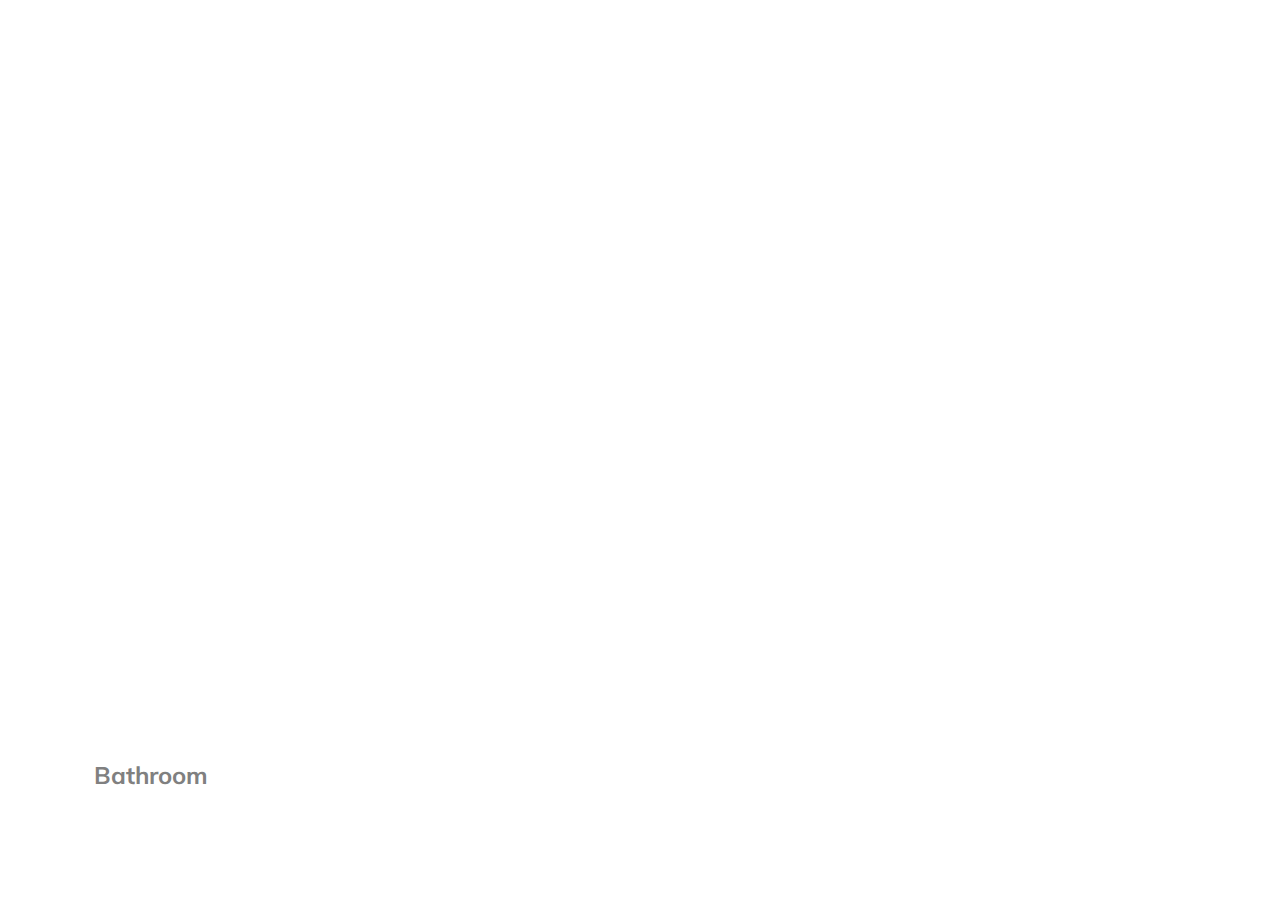
<file: project1/index.html>
<!DOCTYPE html>
<html lang="en">
<head>
    <meta charset="UTF-8">
    <meta http-equiv="X-UA-Compatible" content="IE=edge">
    <meta name="viewport" content="width=device-width, initial-scale=1.0">
    <link rel="stylesheet" href="style.css">
    <title>Interior Decor Mood Board Cards</title>
</head>
<body>
    <div class="container">
        <div class="panel active" style="background-image : url('https://images.unsplash.com/photo-1645394776147-c6f8013814ab?ixlib=rb-1.2.1&ixid=MnwxMjA3fDB8MHxwaG90by1wYWdlfHx8fGVufDB8fHx8&auto=format&fit=crop&w=387&q=80')">
            <h3>Bathroom</h3>
        </div>
        <div class="panel" style="background-image : url('https://images.unsplash.com/photo-1525615301846-b1e8aeafa1ea?ixlib=rb-1.2.1&ixid=MnwxMjA3fDB8MHxwaG90by1wYWdlfHx8fGVufDB8fHx8&auto=format&fit=crop&w=870&q=80')">
            <h3>Mirror</h3>
        </div>
        <div class="panel" style="background-image : url('https://images.unsplash.com/photo-1519710164239-da123dc03ef4?ixlib=rb-1.2.1&ixid=MnwxMjA3fDB8MHxwaG90by1wYWdlfHx8fGVufDB8fHx8&auto=format&fit=crop&w=387&q=80')">
            <h3>Study Corner</h3>
        </div>
        <div class="panel" style="background-image : url('https://images.unsplash.com/photo-1644955052489-10bda5c94b19?ixlib=rb-1.2.1&ixid=MnwxMjA3fDB8MHxwaG90by1wYWdlfHx8fGVufDB8fHx8&auto=format&fit=crop&w=327&q=80')">
            <h3>Bedroom</h3>
        </div>
        <div class="panel" style="background-image : url('https://images.unsplash.com/photo-1644336806256-f62a2f66c58a?ixlib=rb-1.2.1&ixid=MnwxMjA3fDB8MHxwaG90by1wYWdlfHx8fGVufDB8fHx8&auto=format&fit=crop&w=387&q=80')">
            <h3>Table piece</h3>
        </div>
        <div class="panel" style="background-image : url('https://images.unsplash.com/photo-1643034738686-d69e7bc047e1?ixlib=rb-1.2.1&ixid=MnwxMjA3fDB8MHxwaG90by1wYWdlfHx8fGVufDB8fHx8&auto=format&fit=crop&w=870&q=80')">
            <h3>Kitchen</h3>
        </div>
    </div>
    

    <script src="script.js"></script>
</body>
</html>
</file>
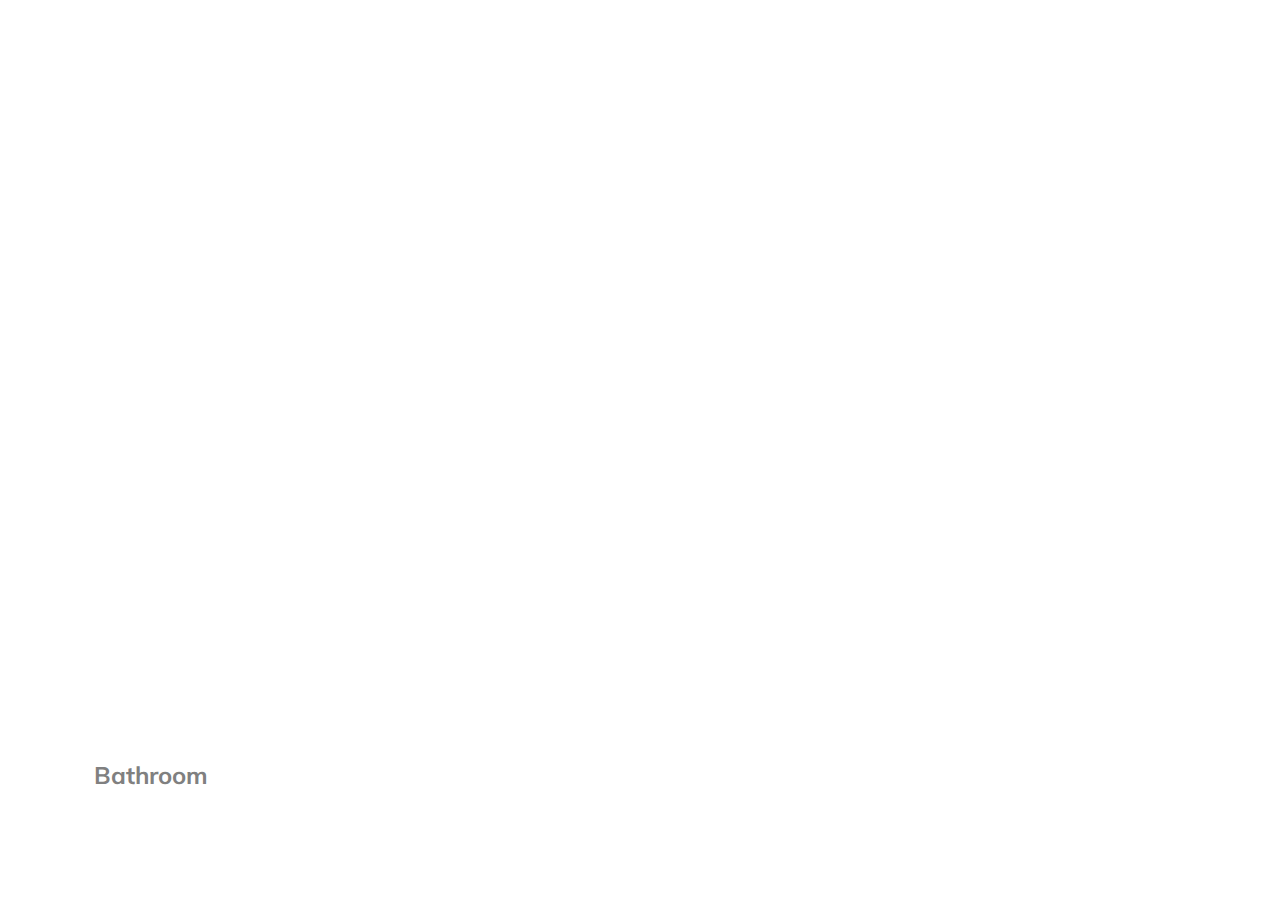
<file: Personalportfolio/project1/index.html>
<!DOCTYPE html>
<html lang="en">
<head>
    <meta charset="UTF-8">
    <meta http-equiv="X-UA-Compatible" content="IE=edge">
    <meta name="viewport" content="width=device-width, initial-scale=1.0">
    <link rel="stylesheet" href="style.css">
    <title>Interior Decor Mood Board Cards</title>
</head>
<body>
    <div class="container">
        <div class="panel active" style="background-image : url('https://images.unsplash.com/photo-1645394776147-c6f8013814ab?ixlib=rb-1.2.1&ixid=MnwxMjA3fDB8MHxwaG90by1wYWdlfHx8fGVufDB8fHx8&auto=format&fit=crop&w=387&q=80')">
            <h3>Bathroom</h3>
        </div>
        <div class="panel" style="background-image : url('https://images.unsplash.com/photo-1525615301846-b1e8aeafa1ea?ixlib=rb-1.2.1&ixid=MnwxMjA3fDB8MHxwaG90by1wYWdlfHx8fGVufDB8fHx8&auto=format&fit=crop&w=870&q=80')">
            <h3>Mirror</h3>
        </div>
        <div class="panel" style="background-image : url('https://images.unsplash.com/photo-1519710164239-da123dc03ef4?ixlib=rb-1.2.1&ixid=MnwxMjA3fDB8MHxwaG90by1wYWdlfHx8fGVufDB8fHx8&auto=format&fit=crop&w=387&q=80')">
            <h3>Study Corner</h3>
        </div>
        <div class="panel" style="background-image : url('https://images.unsplash.com/photo-1644955052489-10bda5c94b19?ixlib=rb-1.2.1&ixid=MnwxMjA3fDB8MHxwaG90by1wYWdlfHx8fGVufDB8fHx8&auto=format&fit=crop&w=327&q=80')">
            <h3>Bedroom</h3>
        </div>
        <div class="panel" style="background-image : url('https://images.unsplash.com/photo-1644336806256-f62a2f66c58a?ixlib=rb-1.2.1&ixid=MnwxMjA3fDB8MHxwaG90by1wYWdlfHx8fGVufDB8fHx8&auto=format&fit=crop&w=387&q=80')">
            <h3>Table piece</h3>
        </div>
        <div class="panel" style="background-image : url('https://images.unsplash.com/photo-1643034738686-d69e7bc047e1?ixlib=rb-1.2.1&ixid=MnwxMjA3fDB8MHxwaG90by1wYWdlfHx8fGVufDB8fHx8&auto=format&fit=crop&w=870&q=80')">
            <h3>Kitchen</h3>
        </div>
    </div>
    

    <script src="script.js"></script>
</body>
</html>
</file>
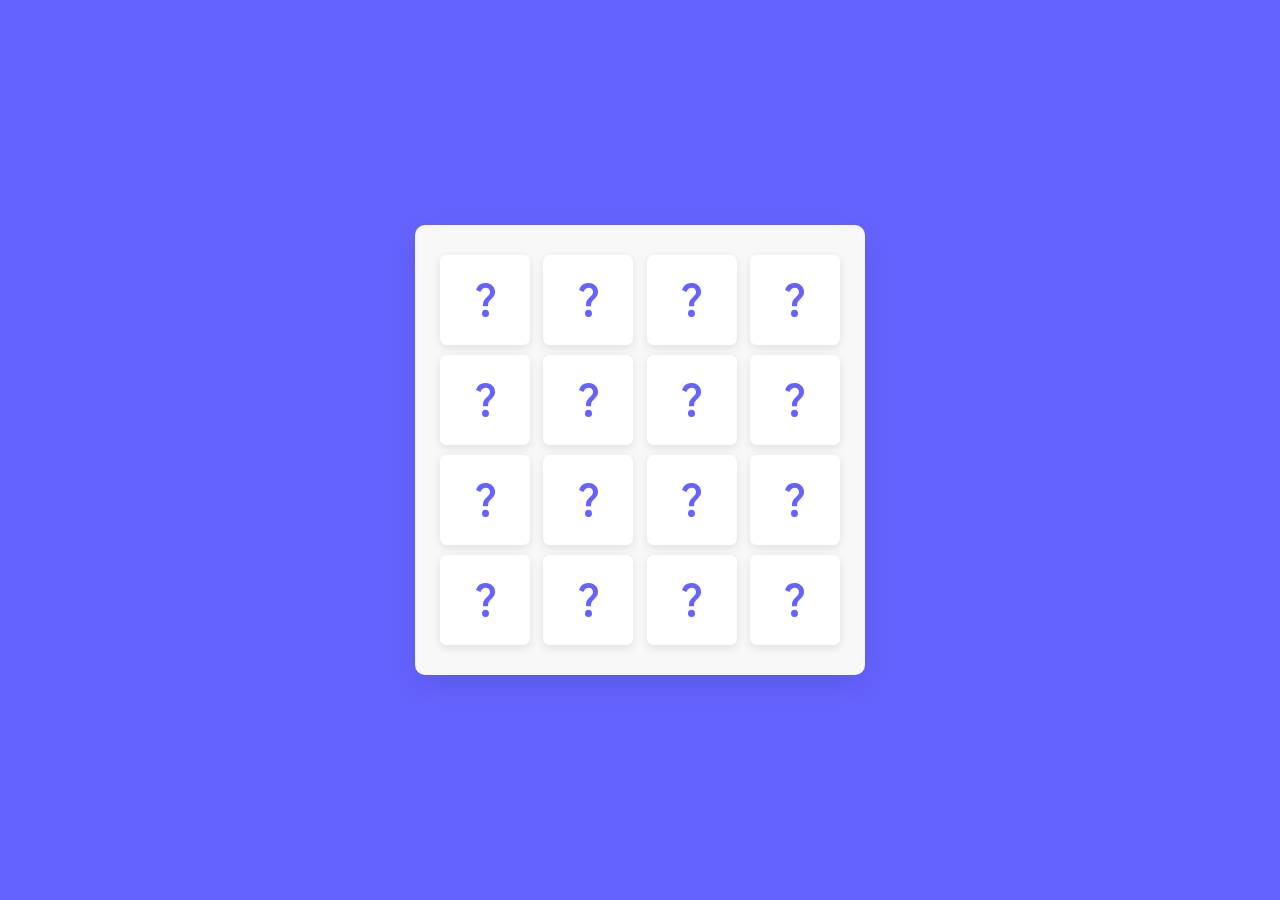
<file: Personalportfolio/MemoryCardGame/Memory Card Games/Memory Cards Game/index.html>
<!DOCTYPE html>

<html lang="en" dir="ltr">
  <head>
    <meta charset="utf-8">  
    <title>Memory Card Game </title>
    <link rel="stylesheet" href="style.css">
    <meta name="viewport" content="width=device-width, initial-scale=1.0">
  </head>
  <body>
    <div class="wrapper">
      <ul class="cards">
        <li class="card">
          <div class="view front-view">
            <img src="images/que_icon.svg" alt="icon">
          </div>
          <div class="view back-view">
            <img src="images/img-1.png" alt="card-img">
          </div>
        </li>
        <li class="card">
          <div class="view front-view">
            <img src="images/que_icon.svg" alt="icon">
          </div>
          <div class="view back-view">
            <img src="images/img-6.png" alt="card-img">
          </div>
        </li>
        <li class="card">
          <div class="view front-view">
            <img src="images/que_icon.svg" alt="icon">
          </div>
          <div class="view back-view">
            <img src="images/img-3.png" alt="card-img">
          </div>
        </li>
        <li class="card">
          <div class="view front-view">
            <img src="images/que_icon.svg" alt="icon">
          </div>
          <div class="view back-view">
            <img src="images/img-2.png" alt="card-img">
          </div>
        </li>
        <li class="card">
          <div class="view front-view">
            <img src="images/que_icon.svg" alt="icon">
          </div>
          <div class="view back-view">
            <img src="images/img-1.png" alt="card-img">
          </div>
        </li>
        <li class="card">
          <div class="view front-view">
            <img src="images/que_icon.svg" alt="icon">
          </div>
          <div class="view back-view">
            <img src="images/img-5.png" alt="card-img">
          </div>
        </li>
        <li class="card">
          <div class="view front-view">
            <img src="images/que_icon.svg" alt="icon">
          </div>
          <div class="view back-view">
            <img src="images/img-2.png" alt="card-img">
          </div>
        </li>
        <li class="card">
          <div class="view front-view">
            <img src="images/que_icon.svg" alt="icon">
          </div>
          <div class="view back-view">
            <img src="images/img-6.png" alt="card-img">
          </div>
        </li>
        <li class="card">
          <div class="view front-view">
            <img src="images/que_icon.svg" alt="icon">
          </div>
          <div class="view back-view">
            <img src="images/img-3.png" alt="card-img">
          </div>
        </li>
        <li class="card">
          <div class="view front-view">
            <img src="images/que_icon.svg" alt="icon">
          </div>
          <div class="view back-view">
            <img src="images/img-4.png" alt="card-img">
          </div>
        </li>
        <li class="card">
          <div class="view front-view">
            <img src="images/que_icon.svg" alt="icon">
          </div>
          <div class="view back-view">
            <img src="images/img-5.png" alt="card-img">
          </div>
        </li>
        <li class="card">
          <div class="view front-view">
            <img src="images/que_icon.svg" alt="icon">
          </div>
          <div class="view back-view">
            <img src="images/img-4.png" alt="card-img">
          </div>
        </li>
        <li class="card">
          <div class="view front-view">
            <img src="images/que_icon.svg" alt="icon">
          </div>
          <div class="view back-view">
            <img src="images/img-4.png" alt="card-img">
          </div>
        </li>
        <li class="card">
          <div class="view front-view">
            <img src="images/que_icon.svg" alt="icon">
          </div>
          <div class="view back-view">
            <img src="images/img-4.png" alt="card-img">
          </div>
        </li>
        <li class="card">
          <div class="view front-view">
            <img src="images/que_icon.svg" alt="icon">
          </div>
          <div class="view back-view">
            <img src="images/img-4.png" alt="card-img">
          </div>
        </li>
        <li class="card">
          <div class="view front-view">
            <img src="images/que_icon.svg" alt="icon">
          </div>
          <div class="view back-view">
            <img src="images/img-4.png" alt="card-img">
          </div>
        </li>
      </ul>
    </div>

    <script src="script.js"></script>

  </body>
</html>
</file>
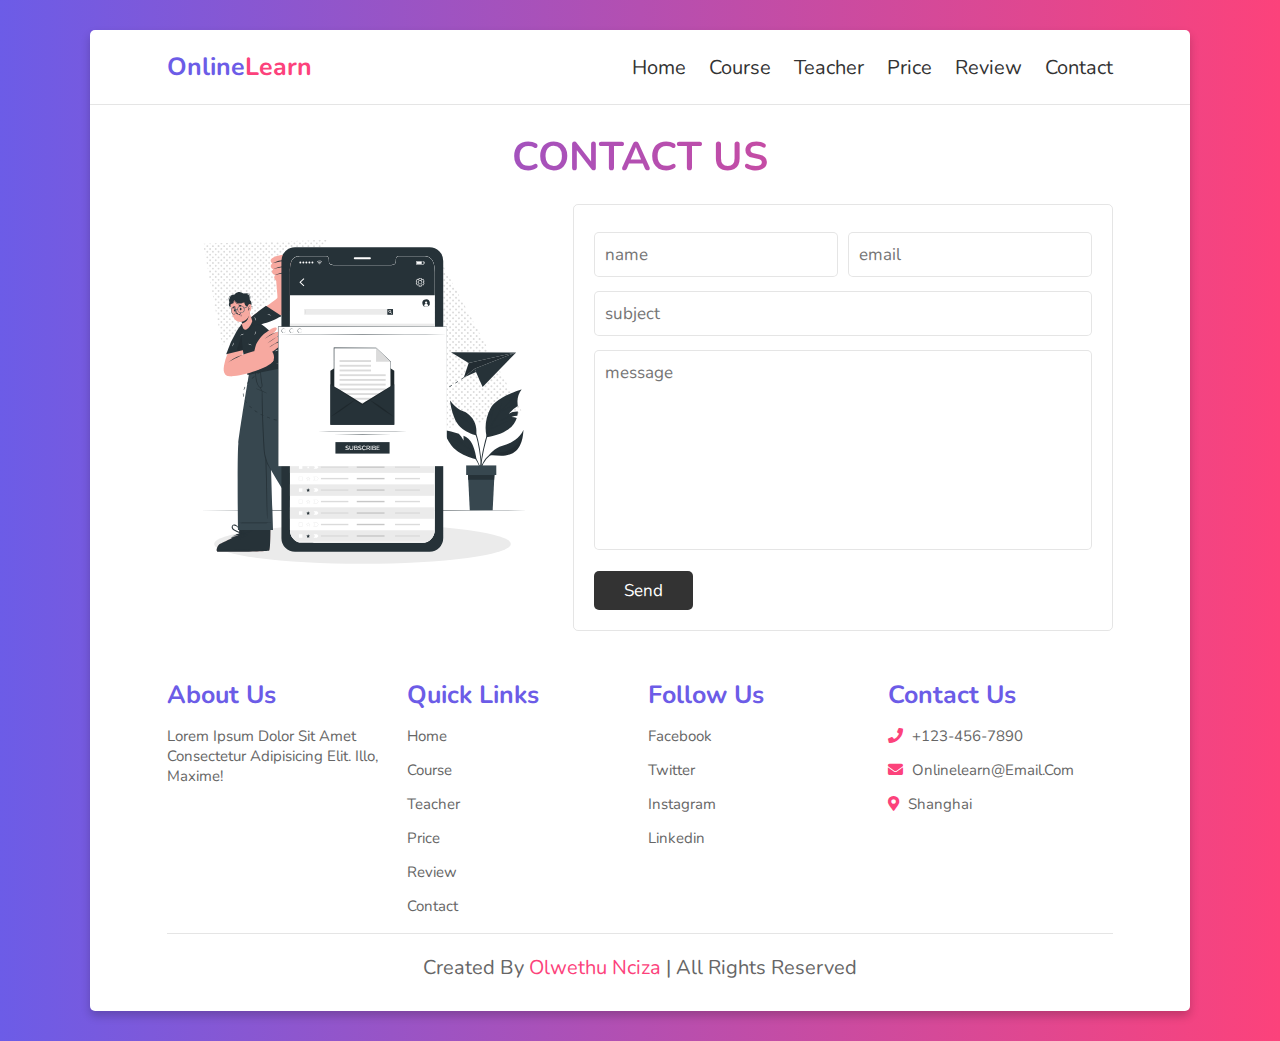
<file: Personalportfolio/EducationalWebsite/contact.html>
<!DOCTYPE html>
<html lang="en">
<head>
    <meta charset="UTF-8">
    <meta name="viewport" content="width=device-width, initial-scale=1.0">
    <title>contact</title>

    <!-- font awesome cdn link  -->
    <link rel="stylesheet" href="https://cdnjs.cloudflare.com/ajax/libs/font-awesome/5.15.3/css/all.min.css">

    <!-- custom css file link  -->
    <link rel="stylesheet" href="css/style.css">

</head>
<body>
    
<div class="container">

<header>

    <a href="#" class="logo">Online<span>Learn</span></a>

    <div id="menu" class="fas fa-bars"></div>

    <nav class="navbar">
        <a href="home.html">home</a>
        <a href="course.html">course</a>
        <a href="teacher.html">teacher</a>
        <a href="price.html">price</a>
        <a href="review.html">review</a>
        <a href="contact.html">contact</a>
    </nav>

</header>

<h1 class="heading">contact us</h1>

<!-- contact section  -->

<section class="contact">

<div class="image">
    <img src="images/contact-img.svg" alt="">
</div>

<form action="">

    <div class="inputBox">
        <input type="text" placeholder="name">
        <input type="email" placeholder="email">
    </div>

    <input type="text" placeholder="subject" class="box">

    <textarea placeholder="message" name="" id="" cols="30" rows="10"></textarea>

    <input type="submit" class="btn" value="send">

</form>

</section>


<!-- footer section  -->

<section class="footer">

    <div class="box-container">

        <div class="box">
            <h3>about us</h3>
            <p>Lorem ipsum dolor sit amet consectetur adipisicing elit. Illo, maxime!</p>
        </div>

        <div class="box">
            <h3>quick links</h3>
            <a href="#">home</a>
            <a href="#">course</a>
            <a href="#">teacher</a>
            <a href="#">price</a>
            <a href="#">review</a>
            <a href="#">contact</a>
        </div>

        <div class="box">
            <h3>follow us</h3>
            <a href="#">facebook</a>
            <a href="#">twitter</a>
            <a href="#">instagram</a>
            <a href="#">linkedin</a>
        </div>

        <div class="box">
            <h3>contact us</h3>
           <p> <i class="fas fa-phone"></i> +123-456-7890 </p>
           <p> <i class="fas fa-envelope"></i> onlinelearn@email.com </p>
           <p> <i class="fas fa-map-marker-alt"></i> Shanghai </p>
        </div>

    </div>

    <div class="credit"> created by <span> Olwethu Nciza </span> | all rights reserved </div>

</section>

</div>















<!-- custom js file link -->
<script src="js/script.js"></script>

</body>
</html>
</file>
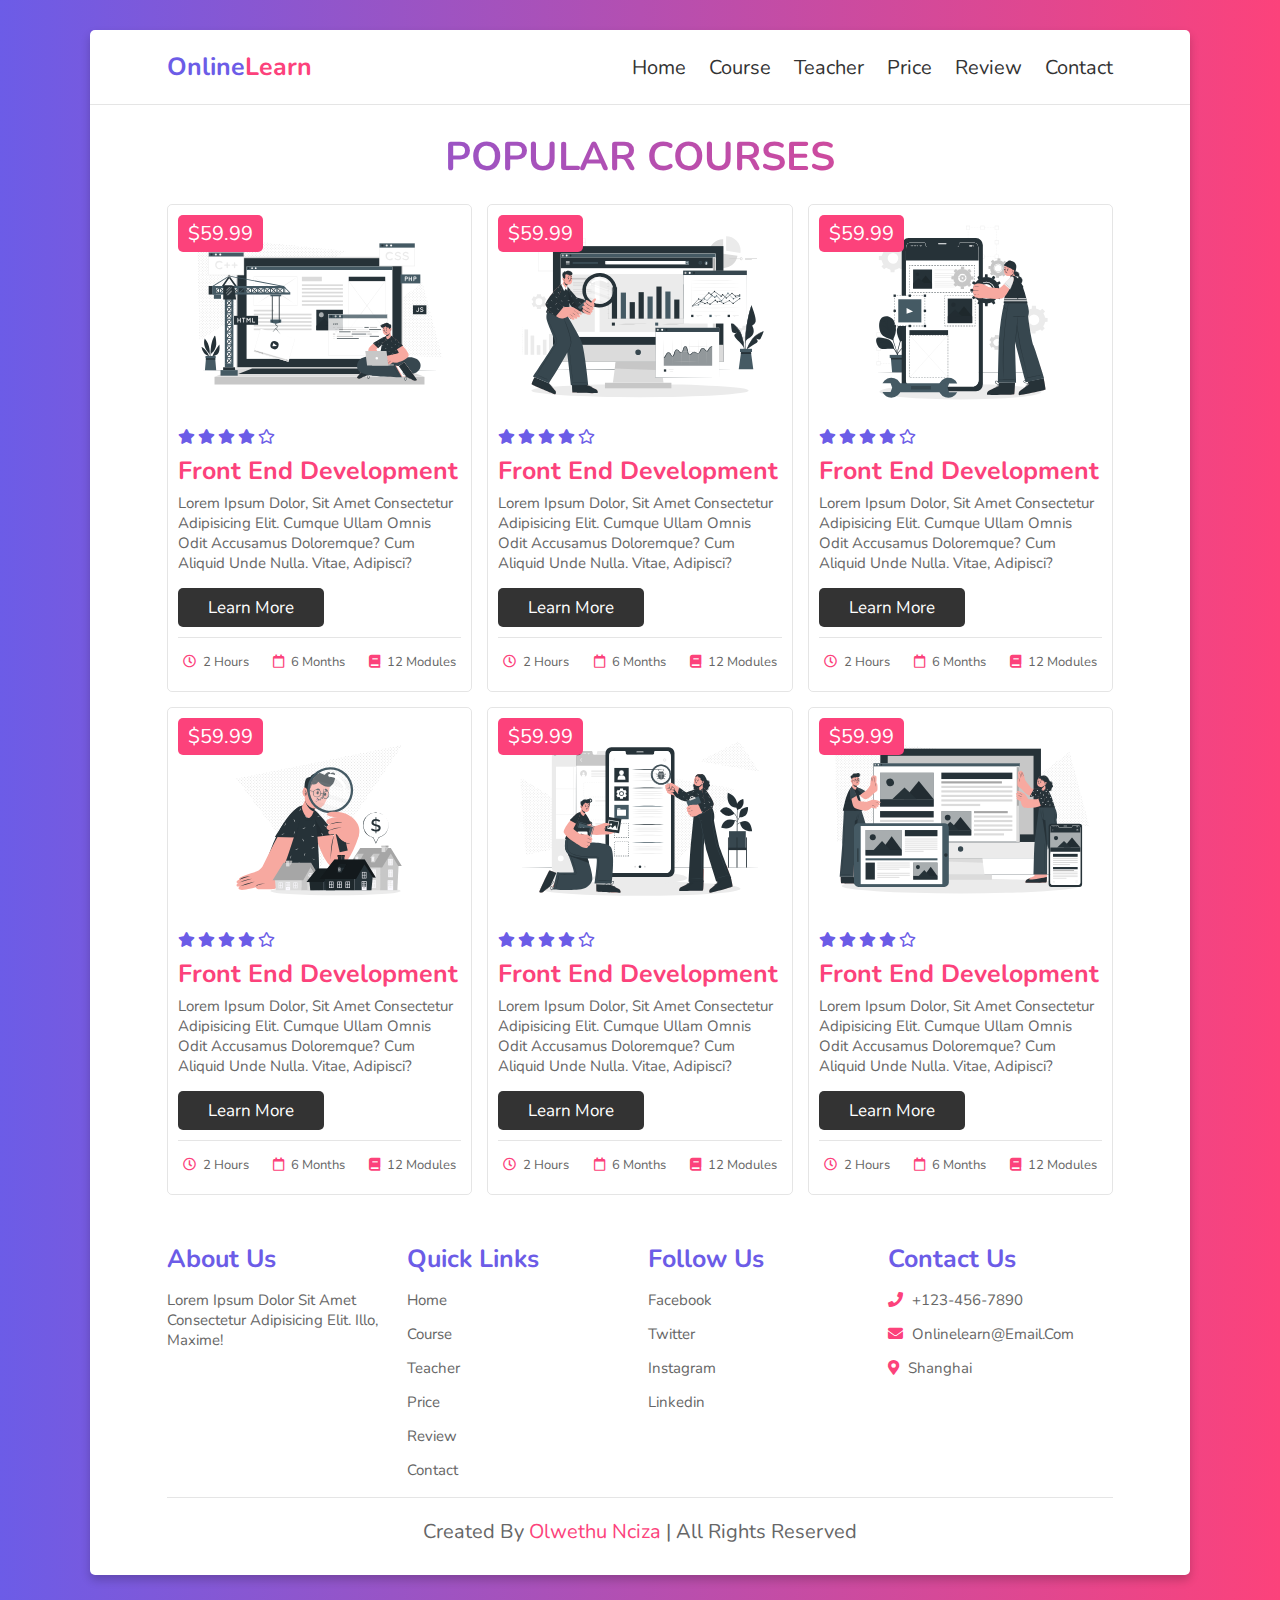
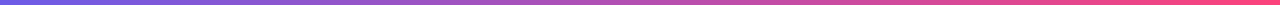
<file: Personalportfolio/EducationalWebsite/course.html>
<!DOCTYPE html>
<html lang="en">
<head>
    <meta charset="UTF-8">
    <meta name="viewport" content="width=device-width, initial-scale=1.0">
    <title>course</title>

    <!-- font awesome cdn link  -->
    <link rel="stylesheet" href="https://cdnjs.cloudflare.com/ajax/libs/font-awesome/5.15.3/css/all.min.css">

    <!-- custom css file link  -->
    <link rel="stylesheet" href="css/style.css">

</head>
<body>
    
<div class="container">

<header>

    <a href="#" class="logo">Online<span>Learn</span></a>

    <div id="menu" class="fas fa-bars"></div>

    <nav class="navbar">
        <a href="home.html">home</a>
        <a href="course.html">course</a>
        <a href="teacher.html">teacher</a>
        <a href="price.html">price</a>
        <a href="review.html">review</a>
        <a href="contact.html">contact</a>
    </nav>

</header>

<h1 class="heading"> popular courses </h1>

<!-- course section  -->

<section class="course">

    <div class="box">
        <span class="amount">$59.99</span>
        <img src="images/course-1.svg" alt="">
        <div class="stars">
            <i class="fas fa-star"></i>
            <i class="fas fa-star"></i>
            <i class="fas fa-star"></i>
            <i class="fas fa-star"></i>
            <i class="far fa-star"></i>
        </div>
        <h3>front end development</h3>
        <p>Lorem ipsum dolor, sit amet consectetur adipisicing elit. Cumque ullam omnis odit accusamus doloremque? Cum aliquid unde nulla. Vitae, adipisci?</p>
        <a href="#" class="btn">learn more</a>
        <div class="icons">
            <p> <i class="far fa-clock"></i> 2 hours </p>
            <p> <i class="far fa-calendar"></i> 6 months </p>
            <p> <i class="fas fa-book"></i> 12 modules </p>
        </div>
    </div>

    <div class="box">
        <span class="amount">$59.99</span>
        <img src="images/course-2.svg" alt="">
        <div class="stars">
            <i class="fas fa-star"></i>
            <i class="fas fa-star"></i>
            <i class="fas fa-star"></i>
            <i class="fas fa-star"></i>
            <i class="far fa-star"></i>
        </div>
        <h3>front end development</h3>
        <p>Lorem ipsum dolor, sit amet consectetur adipisicing elit. Cumque ullam omnis odit accusamus doloremque? Cum aliquid unde nulla. Vitae, adipisci?</p>
        <a href="#" class="btn">learn more</a>
        <div class="icons">
            <p> <i class="far fa-clock"></i> 2 hours </p>
            <p> <i class="far fa-calendar"></i> 6 months </p>
            <p> <i class="fas fa-book"></i> 12 modules </p>
        </div>
    </div>

    <div class="box">
        <span class="amount">$59.99</span>
        <img src="images/course-3.svg" alt="">
        <div class="stars">
            <i class="fas fa-star"></i>
            <i class="fas fa-star"></i>
            <i class="fas fa-star"></i>
            <i class="fas fa-star"></i>
            <i class="far fa-star"></i>
        </div>
        <h3>front end development</h3>
        <p>Lorem ipsum dolor, sit amet consectetur adipisicing elit. Cumque ullam omnis odit accusamus doloremque? Cum aliquid unde nulla. Vitae, adipisci?</p>
        <a href="#" class="btn">learn more</a>
        <div class="icons">
            <p> <i class="far fa-clock"></i> 2 hours </p>
            <p> <i class="far fa-calendar"></i> 6 months </p>
            <p> <i class="fas fa-book"></i> 12 modules </p>
        </div>
    </div>

    <div class="box">
        <span class="amount">$59.99</span>
        <img src="images/course-4.svg" alt="">
        <div class="stars">
            <i class="fas fa-star"></i>
            <i class="fas fa-star"></i>
            <i class="fas fa-star"></i>
            <i class="fas fa-star"></i>
            <i class="far fa-star"></i>
        </div>
        <h3>front end development</h3>
        <p>Lorem ipsum dolor, sit amet consectetur adipisicing elit. Cumque ullam omnis odit accusamus doloremque? Cum aliquid unde nulla. Vitae, adipisci?</p>
        <a href="#" class="btn">learn more</a>
        <div class="icons">
            <p> <i class="far fa-clock"></i> 2 hours </p>
            <p> <i class="far fa-calendar"></i> 6 months </p>
            <p> <i class="fas fa-book"></i> 12 modules </p>
        </div>
    </div>

    <div class="box">
        <span class="amount">$59.99</span>
        <img src="images/course-5.svg" alt="">
        <div class="stars">
            <i class="fas fa-star"></i>
            <i class="fas fa-star"></i>
            <i class="fas fa-star"></i>
            <i class="fas fa-star"></i>
            <i class="far fa-star"></i>
        </div>
        <h3>front end development</h3>
        <p>Lorem ipsum dolor, sit amet consectetur adipisicing elit. Cumque ullam omnis odit accusamus doloremque? Cum aliquid unde nulla. Vitae, adipisci?</p>
        <a href="#" class="btn">learn more</a>
        <div class="icons">
            <p> <i class="far fa-clock"></i> 2 hours </p>
            <p> <i class="far fa-calendar"></i> 6 months </p>
            <p> <i class="fas fa-book"></i> 12 modules </p>
        </div>
    </div>

    <div class="box">
        <span class="amount">$59.99</span>
        <img src="images/course-6.svg" alt="">
        <div class="stars">
            <i class="fas fa-star"></i>
            <i class="fas fa-star"></i>
            <i class="fas fa-star"></i>
            <i class="fas fa-star"></i>
            <i class="far fa-star"></i>
        </div>
        <h3>front end development</h3>
        <p>Lorem ipsum dolor, sit amet consectetur adipisicing elit. Cumque ullam omnis odit accusamus doloremque? Cum aliquid unde nulla. Vitae, adipisci?</p>
        <a href="#" class="btn">learn more</a>
        <div class="icons">
            <p> <i class="far fa-clock"></i> 2 hours </p>
            <p> <i class="far fa-calendar"></i> 6 months </p>
            <p> <i class="fas fa-book"></i> 12 modules </p>
        </div>
    </div>

</section>


<!-- footer section  -->

<section class="footer">

    <div class="box-container">

        <div class="box">
            <h3>about us</h3>
            <p>Lorem ipsum dolor sit amet consectetur adipisicing elit. Illo, maxime!</p>
        </div>

        <div class="box">
            <h3>quick links</h3>
            <a href="#">home</a>
            <a href="#">course</a>
            <a href="#">teacher</a>
            <a href="#">price</a>
            <a href="#">review</a>
            <a href="#">contact</a>
        </div>

        <div class="box">
            <h3>follow us</h3>
            <a href="#">facebook</a>
            <a href="#">twitter</a>
            <a href="#">instagram</a>
            <a href="#">linkedin</a>
        </div>

        <div class="box">
            <h3>contact us</h3>
           <p> <i class="fas fa-phone"></i> +123-456-7890 </p>
           <p> <i class="fas fa-envelope"></i> onlinelearn@email.com </p>
           <p> <i class="fas fa-map-marker-alt"></i> Shanghai </p>
        </div>

    </div>

    <div class="credit"> created by <span> Olwethu Nciza</span> | all rights reserved </div>

</section>

</div>















<!-- custom js file link -->
<script src="js/script.js"></script>

</body>
</html>
</file>
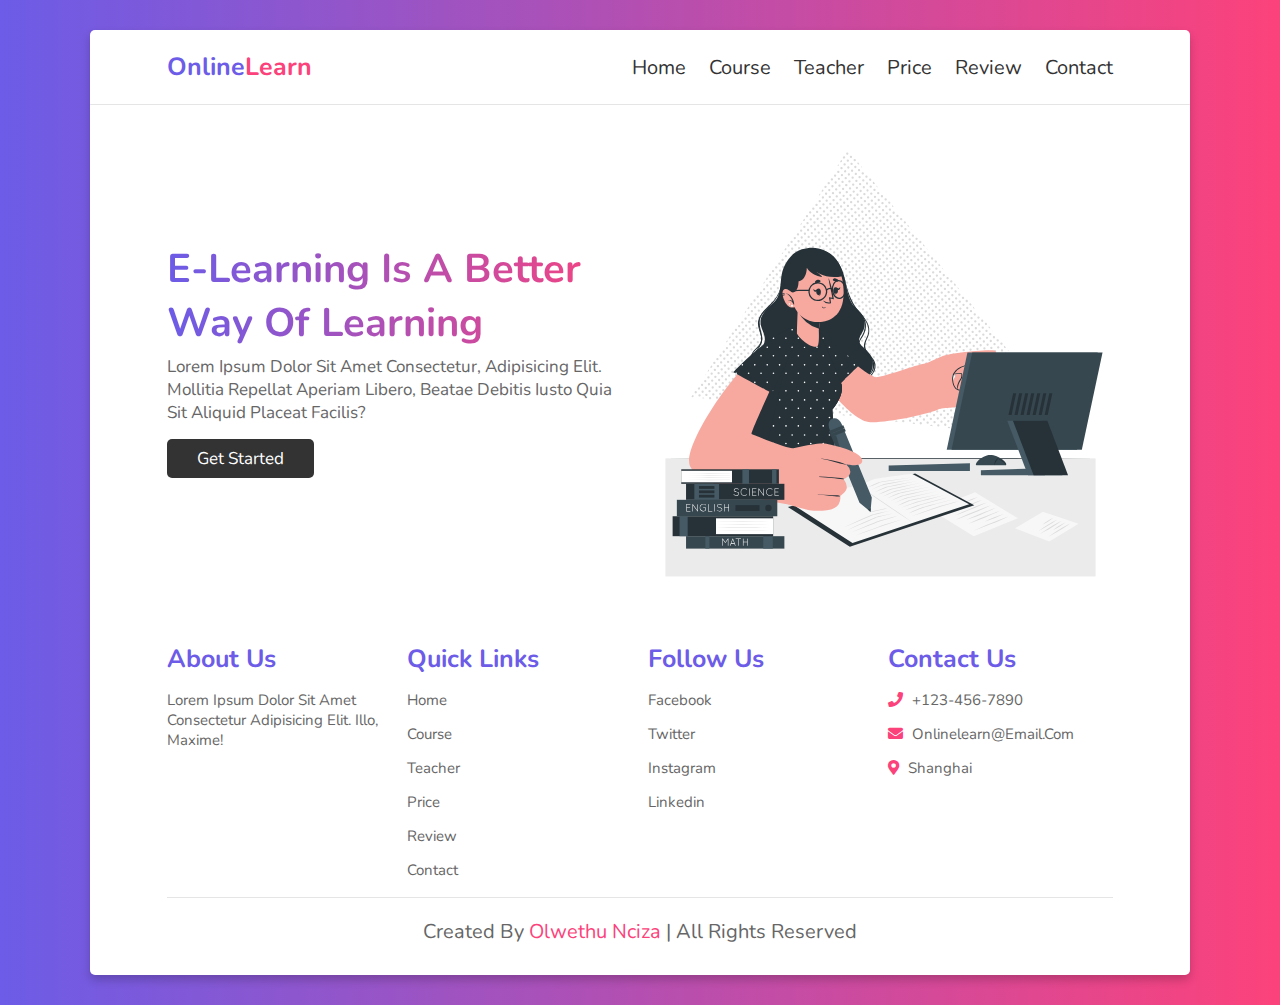
<file: Personalportfolio/EducationalWebsite/home.html>
<!DOCTYPE html>
<html lang="en">
<head>
    <meta charset="UTF-8">
    <meta name="viewport" content="width=device-width, initial-scale=1.0">
    <title>home</title>

    <!-- font awesome cdn link  -->
    <link rel="stylesheet" href="https://cdnjs.cloudflare.com/ajax/libs/font-awesome/5.15.3/css/all.min.css">

    <!-- custom css file link  -->
    <link rel="stylesheet" href="css/style.css">

</head>
<body>
    
<div class="container">

<header>

    <a href="#" class="logo">Online<span>Learn</span></a>

    <div id="menu" class="fas fa-bars"></div>

    <nav class="navbar">
        <a href="home.html">home</a>
        <a href="course.html">course</a>
        <a href="teacher.html">teacher</a>
        <a href="price.html">price</a>
        <a href="review.html">review</a>
        <a href="contact.html">contact</a>
    </nav>

</header>

<!-- home section  -->

<section class="home">

    <div class="content">
        <h3>E-learning is a better way of learning</h3>
        <p>Lorem ipsum dolor sit amet consectetur, adipisicing elit. Mollitia repellat aperiam libero, beatae debitis iusto quia sit aliquid placeat facilis?</p>
        <a href="#" class="btn">get started</a>
    </div>

    <div class="image">
        <img src="images/home-img.svg" alt="">
    </div>

</section>


<!-- footer section  -->

<section class="footer">

    <div class="box-container">

        <div class="box">
            <h3>about us</h3>
            <p>Lorem ipsum dolor sit amet consectetur adipisicing elit. Illo, maxime!</p>
        </div>

        <div class="box">
            <h3>quick links</h3>
            <a href="#">home</a>
            <a href="#">course</a>
            <a href="#">teacher</a>
            <a href="#">price</a>
            <a href="#">review</a>
            <a href="#">contact</a>
        </div>

        <div class="box">
            <h3>follow us</h3>
            <a href="#">facebook</a>
            <a href="#">twitter</a>
            <a href="#">instagram</a>
            <a href="#">linkedin</a>
        </div>

        <div class="box">
            <h3>contact us</h3>
           <p> <i class="fas fa-phone"></i> +123-456-7890 </p>
           <p> <i class="fas fa-envelope"></i> onlinelearn@email.com </p>
           <p> <i class="fas fa-map-marker-alt"></i> Shanghai </p>
        </div>

    </div>

    <div class="credit"> created by <span> Olwethu Nciza </span> | all rights reserved </div>

</section>

</div>















<!-- custom js file link -->
<script src="js/script.js"></script>

</body>
</html>
</file>
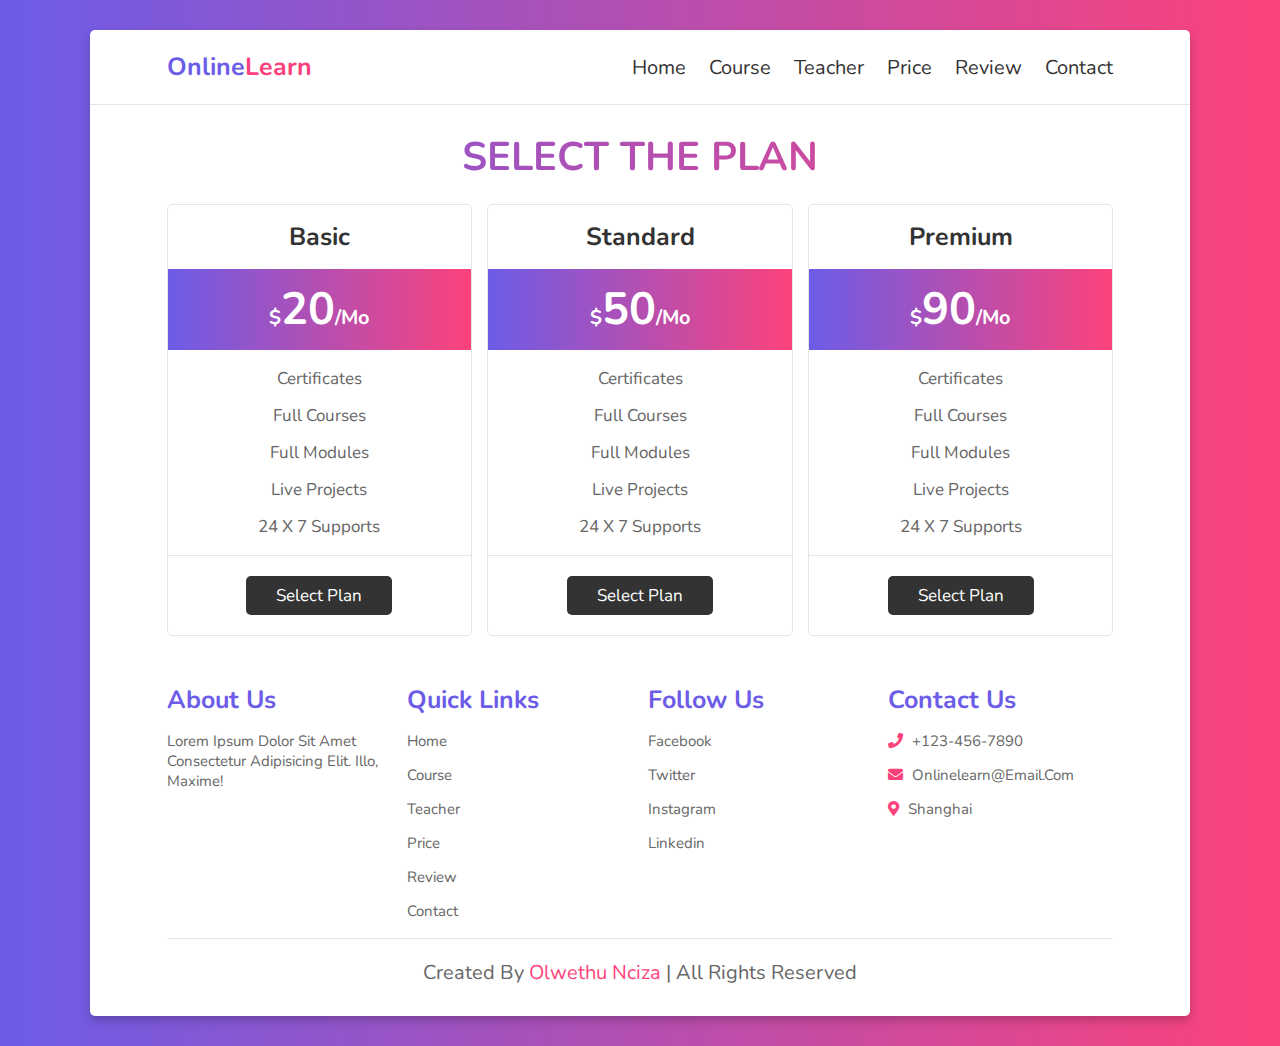
<file: Personalportfolio/EducationalWebsite/price.html>
<!DOCTYPE html>
<html lang="en">
<head>
    <meta charset="UTF-8">
    <meta name="viewport" content="width=device-width, initial-scale=1.0">
    <title>price</title>

    <!-- font awesome cdn link  -->
    <link rel="stylesheet" href="https://cdnjs.cloudflare.com/ajax/libs/font-awesome/5.15.3/css/all.min.css">

    <!-- custom css file link  -->
    <link rel="stylesheet" href="css/style.css">

</head>
<body>
    
<div class="container">

<header>

    <a href="#" class="logo">Online<span>Learn</span></a>

    <div id="menu" class="fas fa-bars"></div>

    <nav class="navbar">
        <a href="home.html">home</a>
        <a href="course.html">course</a>
        <a href="teacher.html">teacher</a>
        <a href="price.html">price</a>
        <a href="review.html">review</a>
        <a href="contact.html">contact</a>
    </nav>

</header>

<h1 class="heading"> select the plan </h1>

<!-- price section  -->

<section class="price">

    <div class="box">
        <h3>basic</h3>
        <div class="amount"><span>$</span>20<span>/mo</span></div>
        <ul>
            <li>certificates</li>
            <li>full courses</li>
            <li>full modules</li>
            <li>live projects</li>
            <li>24 x 7 supports</li>
        </ul>
        <a href="#" class="btn">select plan</a>
    </div>

    <div class="box">
        <h3>standard</h3>
        <div class="amount"><span>$</span>50<span>/mo</span></div>
        <ul>
            <li>certificates</li>
            <li>full courses</li>
            <li>full modules</li>
            <li>live projects</li>
            <li>24 x 7 supports</li>
        </ul>
        <a href="#" class="btn">select plan</a>
    </div>

    <div class="box">
        <h3>premium</h3>
        <div class="amount"><span>$</span>90<span>/mo</span></div>
        <ul>
            <li>certificates</li>
            <li>full courses</li>
            <li>full modules</li>
            <li>live projects</li>
            <li>24 x 7 supports</li>
        </ul>
        <a href="#" class="btn">select plan</a>
    </div>

</section>


<!-- footer section  -->

<section class="footer">

    <div class="box-container">

        <div class="box">
            <h3>about us</h3>
            <p>Lorem ipsum dolor sit amet consectetur adipisicing elit. Illo, maxime!</p>
        </div>

        <div class="box">
            <h3>quick links</h3>
            <a href="#">home</a>
            <a href="#">course</a>
            <a href="#">teacher</a>
            <a href="#">price</a>
            <a href="#">review</a>
            <a href="#">contact</a>
        </div>

        <div class="box">
            <h3>follow us</h3>
            <a href="#">facebook</a>
            <a href="#">twitter</a>
            <a href="#">instagram</a>
            <a href="#">linkedin</a>
        </div>

        <div class="box">
            <h3>contact us</h3>
           <p> <i class="fas fa-phone"></i> +123-456-7890 </p>
           <p> <i class="fas fa-envelope"></i> onlinelearn@email.com </p>
           <p> <i class="fas fa-map-marker-alt"></i> Shanghai </p>
        </div>

    </div>

    <div class="credit"> created by <span> olwethu Nciza</span> | all rights reserved </div>

</section>

</div>















<!-- custom js file link -->
<script src="js/script.js"></script>

</body>
</html>
</file>
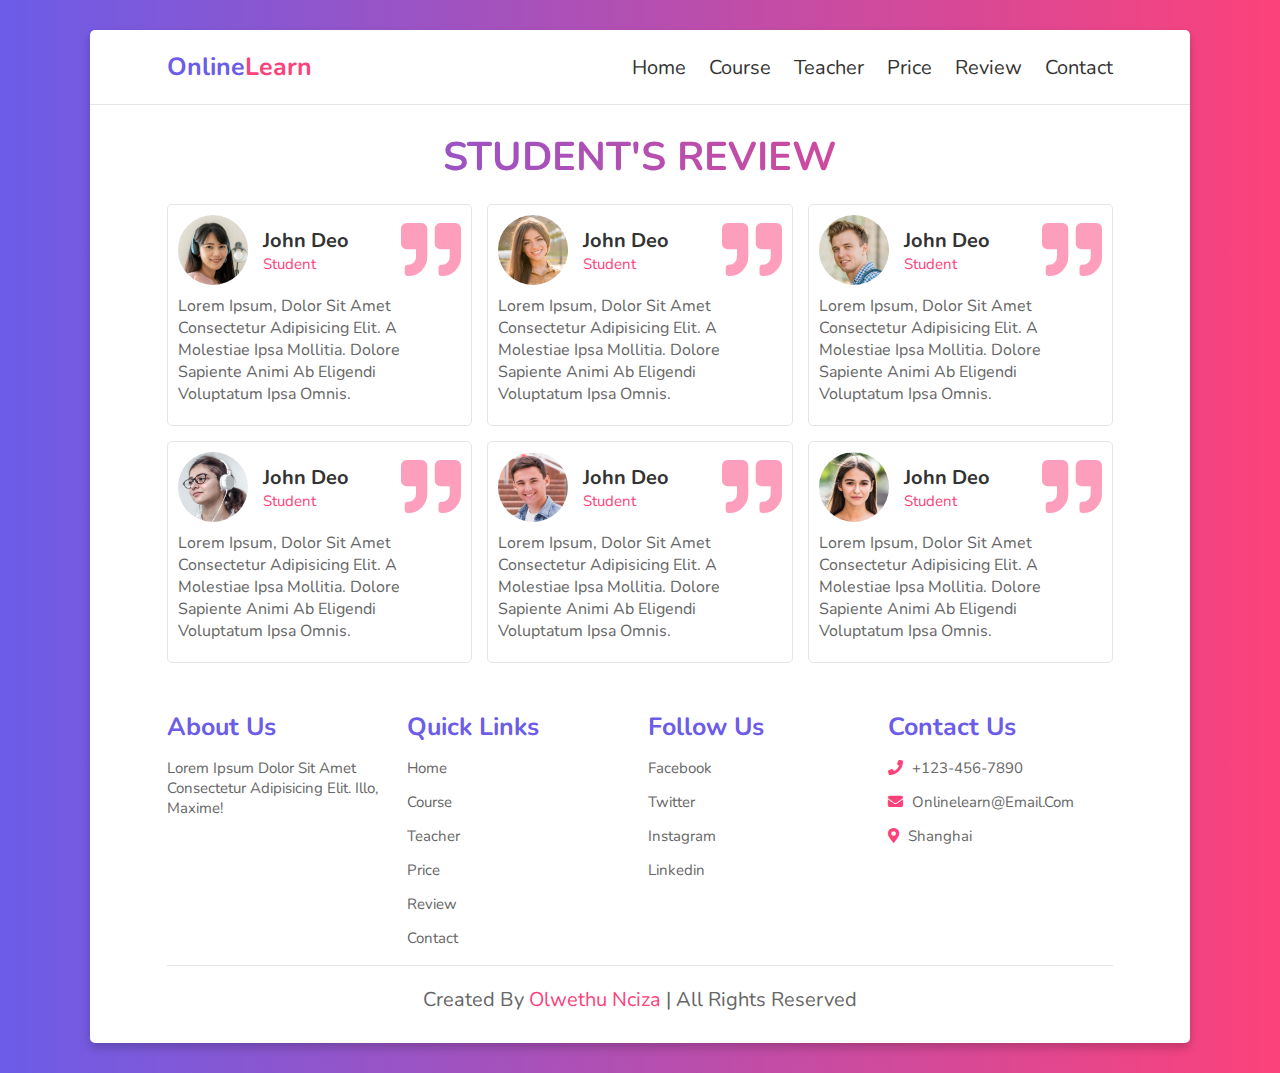
<file: Personalportfolio/EducationalWebsite/review.html>
<!DOCTYPE html>
<html lang="en">
<head>
    <meta charset="UTF-8">
    <meta name="viewport" content="width=device-width, initial-scale=1.0">
    <title>review</title>

    <!-- font awesome cdn link  -->
    <link rel="stylesheet" href="https://cdnjs.cloudflare.com/ajax/libs/font-awesome/5.15.3/css/all.min.css">

    <!-- custom css file link  -->
    <link rel="stylesheet" href="css/style.css">

</head>
<body>
    
<div class="container">

<header>

    <a href="#" class="logo">Online<span>Learn</span></a>

    <div id="menu" class="fas fa-bars"></div>

    <nav class="navbar">
        <a href="home.html">home</a>
        <a href="course.html">course</a>
        <a href="teacher.html">teacher</a>
        <a href="price.html">price</a>
        <a href="review.html">review</a>
        <a href="contact.html">contact</a>
    </nav>

</header>

<h1 class="heading"> student's review </h1>

<!-- review section  -->

<section class="review">

    <div class="box">
        <div class="student">
            <div class="student-info">
                <img src="images/student-1.png" alt="">
                <div class="info">
                    <h3>john deo</h3>
                    <span>student</span>
                </div>
            </div>
            <i class="fas fa-quote-right"></i>
        </div>
        <p class="text">Lorem ipsum, dolor sit amet consectetur adipisicing elit. A molestiae ipsa mollitia. Dolore sapiente animi ab eligendi voluptatum ipsa omnis.</p>
    </div>

    <div class="box">
        <div class="student">
            <div class="student-info">
                <img src="images/student-2.png" alt="">
                <div class="info">
                    <h3>john deo</h3>
                    <span>student</span>
                </div>
            </div>
            <i class="fas fa-quote-right"></i>
        </div>
        <p class="text">Lorem ipsum, dolor sit amet consectetur adipisicing elit. A molestiae ipsa mollitia. Dolore sapiente animi ab eligendi voluptatum ipsa omnis.</p>
    </div>

    <div class="box">
        <div class="student">
            <div class="student-info">
                <img src="images/student-3.png" alt="">
                <div class="info">
                    <h3>john deo</h3>
                    <span>student</span>
                </div>
            </div>
            <i class="fas fa-quote-right"></i>
        </div>
        <p class="text">Lorem ipsum, dolor sit amet consectetur adipisicing elit. A molestiae ipsa mollitia. Dolore sapiente animi ab eligendi voluptatum ipsa omnis.</p>
    </div>

    <div class="box">
        <div class="student">
            <div class="student-info">
                <img src="images/student-4.png" alt="">
                <div class="info">
                    <h3>john deo</h3>
                    <span>student</span>
                </div>
            </div>
            <i class="fas fa-quote-right"></i>
        </div>
        <p class="text">Lorem ipsum, dolor sit amet consectetur adipisicing elit. A molestiae ipsa mollitia. Dolore sapiente animi ab eligendi voluptatum ipsa omnis.</p>
    </div>

    <div class="box">
        <div class="student">
            <div class="student-info">
                <img src="images/student-5.png" alt="">
                <div class="info">
                    <h3>john deo</h3>
                    <span>student</span>
                </div>
            </div>
            <i class="fas fa-quote-right"></i>
        </div>
        <p class="text">Lorem ipsum, dolor sit amet consectetur adipisicing elit. A molestiae ipsa mollitia. Dolore sapiente animi ab eligendi voluptatum ipsa omnis.</p>
    </div>

    <div class="box">
        <div class="student">
            <div class="student-info">
                <img src="images/student-6.png" alt="">
                <div class="info">
                    <h3>john deo</h3>
                    <span>student</span>
                </div>
            </div>
            <i class="fas fa-quote-right"></i>
        </div>
        <p class="text">Lorem ipsum, dolor sit amet consectetur adipisicing elit. A molestiae ipsa mollitia. Dolore sapiente animi ab eligendi voluptatum ipsa omnis.</p>
    </div>

</section>

<!-- footer section  -->

<section class="footer">

    <div class="box-container">

        <div class="box">
            <h3>about us</h3>
            <p>Lorem ipsum dolor sit amet consectetur adipisicing elit. Illo, maxime!</p>
        </div>

        <div class="box">
            <h3>quick links</h3>
            <a href="#">home</a>
            <a href="#">course</a>
            <a href="#">teacher</a>
            <a href="#">price</a>
            <a href="#">review</a>
            <a href="#">contact</a>
        </div>

        <div class="box">
            <h3>follow us</h3>
            <a href="#">facebook</a>
            <a href="#">twitter</a>
            <a href="#">instagram</a>
            <a href="#">linkedin</a>
        </div>

        <div class="box">
            <h3>contact us</h3>
           <p> <i class="fas fa-phone"></i> +123-456-7890 </p>
           <p> <i class="fas fa-envelope"></i> onlinelearn@email.com </p>
           <p> <i class="fas fa-map-marker-alt"></i> Shanghai </p>
        </div>

    </div>

    <div class="credit"> created by <span> Olwethu Nciza </span> | all rights reserved </div>

</section>

</div>















<!-- custom js file link -->
<script src="js/script.js"></script>

</body>
</html>
</file>
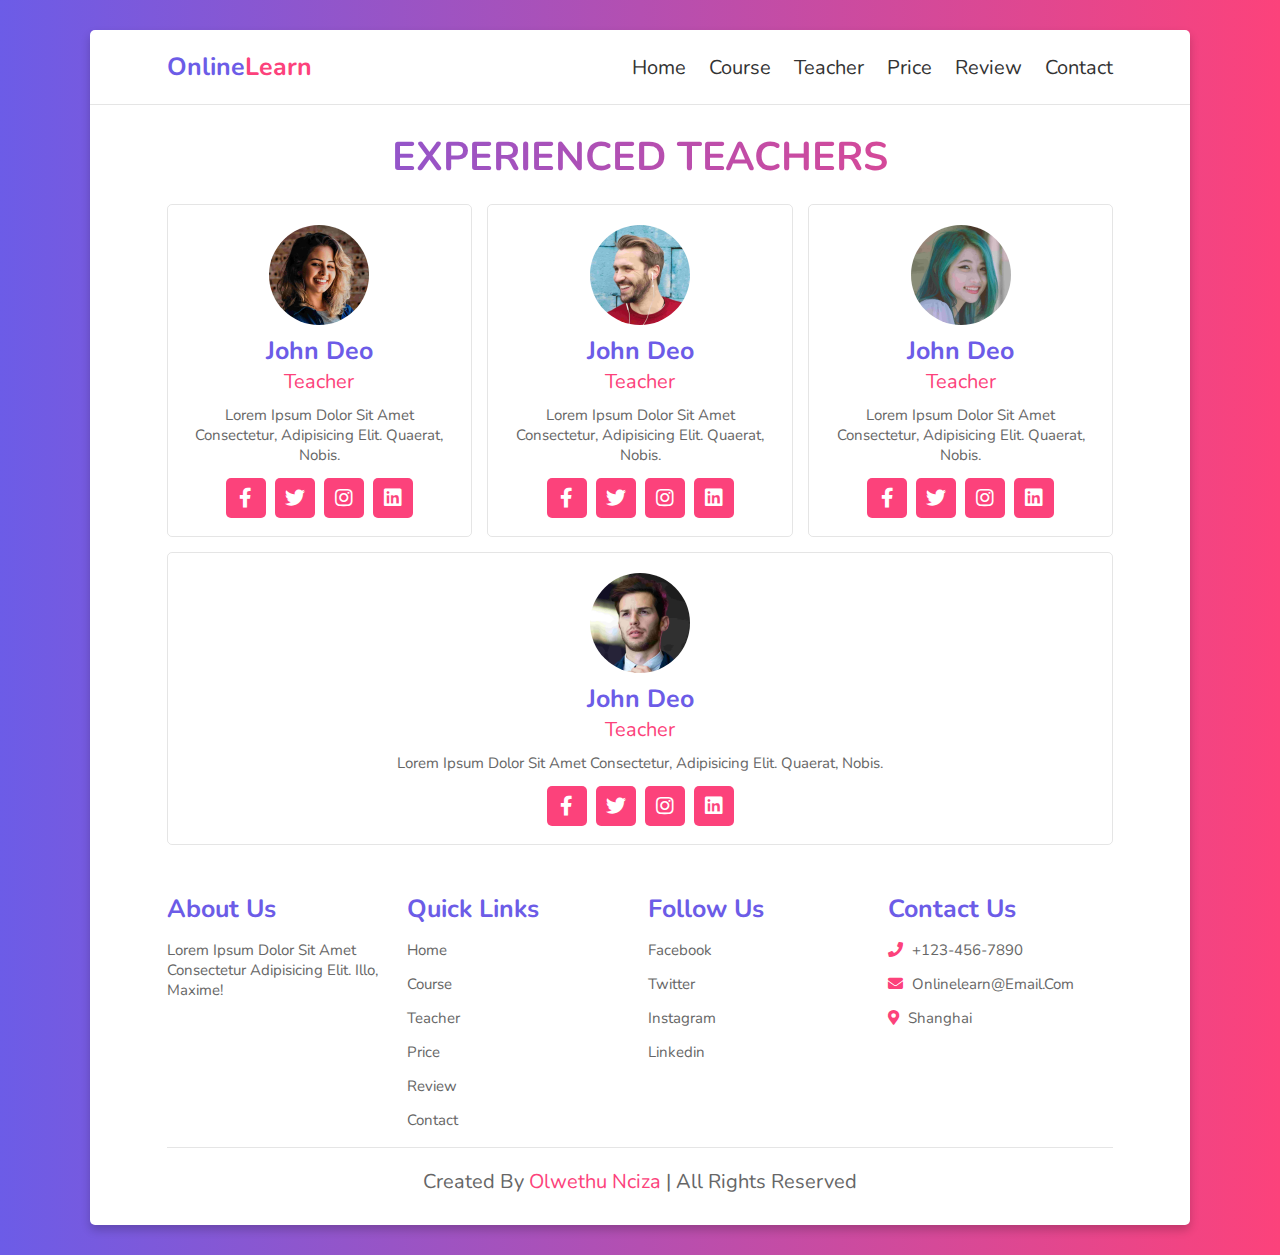
<file: Personalportfolio/EducationalWebsite/teacher.html>
<!DOCTYPE html>
<html lang="en">
<head>
    <meta charset="UTF-8">
    <meta name="viewport" content="width=device-width, initial-scale=1.0">
    <title>teacher</title>

    <!-- font awesome cdn link  -->
    <link rel="stylesheet" href="https://cdnjs.cloudflare.com/ajax/libs/font-awesome/5.15.3/css/all.min.css">

    <!-- custom css file link  -->
    <link rel="stylesheet" href="css/style.css">

</head>
<body>
    
<div class="container">

<header>

    <a href="#" class="logo">Online<span>Learn</span></a>

    <div id="menu" class="fas fa-bars"></div>

    <nav class="navbar">
        <a href="home.html">home</a>
        <a href="course.html">course</a>
        <a href="teacher.html">teacher</a>
        <a href="price.html">price</a>
        <a href="review.html">review</a>
        <a href="contact.html">contact</a>
    </nav>

</header>

<h1 class="heading"> experienced teachers </h1>

<!-- teacher section  -->

<section class="teacher">

    <div class="box">
        <img src="images/teacher-1.png" alt="">
        <h3>john deo</h3>
        <span>teacher</span>
        <p>Lorem ipsum dolor sit amet consectetur, adipisicing elit. Quaerat, nobis.</p>
        <div class="share">
            <a href="#" class="fab fa-facebook-f"></a>
            <a href="#" class="fab fa-twitter"></a>
            <a href="#" class="fab fa-instagram"></a>
            <a href="#" class="fab fa-linkedin"></a>
        </div>
    </div>

    <div class="box">
        <img src="images/teacher-2.png" alt="">
        <h3>john deo</h3>
        <span>teacher</span>
        <p>Lorem ipsum dolor sit amet consectetur, adipisicing elit. Quaerat, nobis.</p>
        <div class="share">
            <a href="#" class="fab fa-facebook-f"></a>
            <a href="#" class="fab fa-twitter"></a>
            <a href="#" class="fab fa-instagram"></a>
            <a href="#" class="fab fa-linkedin"></a>
        </div>
    </div>

    <div class="box">
        <img src="images/teacher-3.png" alt="">
        <h3>john deo</h3>
        <span>teacher</span>
        <p>Lorem ipsum dolor sit amet consectetur, adipisicing elit. Quaerat, nobis.</p>
        <div class="share">
            <a href="#" class="fab fa-facebook-f"></a>
            <a href="#" class="fab fa-twitter"></a>
            <a href="#" class="fab fa-instagram"></a>
            <a href="#" class="fab fa-linkedin"></a>
        </div>
    </div>

    <div class="box">
        <img src="images/teacher-4.png" alt="">
        <h3>john deo</h3>
        <span>teacher</span>
        <p>Lorem ipsum dolor sit amet consectetur, adipisicing elit. Quaerat, nobis.</p>
        <div class="share">
            <a href="#" class="fab fa-facebook-f"></a>
            <a href="#" class="fab fa-twitter"></a>
            <a href="#" class="fab fa-instagram"></a>
            <a href="#" class="fab fa-linkedin"></a>
        </div>
    </div>

</section>

<!-- footer section  -->

<section class="footer">

    <div class="box-container">

        <div class="box">
            <h3>about us</h3>
            <p>Lorem ipsum dolor sit amet consectetur adipisicing elit. Illo, maxime!</p>
        </div>

        <div class="box">
            <h3>quick links</h3>
            <a href="#">home</a>
            <a href="#">course</a>
            <a href="#">teacher</a>
            <a href="#">price</a>
            <a href="#">review</a>
            <a href="#">contact</a>
        </div>

        <div class="box">
            <h3>follow us</h3>
            <a href="#">facebook</a>
            <a href="#">twitter</a>
            <a href="#">instagram</a>
            <a href="#">linkedin</a>
        </div>

        <div class="box">
            <h3>contact us</h3>
           <p> <i class="fas fa-phone"></i> +123-456-7890 </p>
           <p> <i class="fas fa-envelope"></i> onlinelearn@email.com </p>
           <p> <i class="fas fa-map-marker-alt"></i> Shanghai </p>
        </div>

    </div>

    <div class="credit"> created by <span> Olwethu Nciza </span> | all rights reserved </div>

</section>

</div>















<!-- custom js file link -->
<script src="js/script.js"></script>

</body>
</html>
</file>
<file: project1/style.css>
@import url(https://fonts.googleapis.com/css?family=Muli&display=swap);

*{
    box-sizing: border-box;
}

body{
    font-family: 'Muli',sans-serif;
    display: flex;
    align-items: center;
    justify-content: center;
    height: 100vh;
    overflow: hidden;
    margin: 0;
}

.container{
    display: flex;
    width: 90vw;
}

.panel {
    background-size: auto 100%;
    background-position: center;
    background-repeat: no-repeat;
    height: 80vh;
    border-radius: 50px;
    color: gray;
    cursor: pointer;
    flex: 0.5;
    margin: 10px;
    position: relative;
    transition: flex 0.7s ease-in;

}

.panel h3 {
    font-size: 24px;
    position: absolute;
    bottom: 20px;
    left: 20px;
    margin: 0;
    opacity: 0;
}

.panel.active {
    flex: 5;
}

.panel.active h3 {
    opacity: 1;
    transition: opacity 0.3 ease-in 0.4s;
}

@media(max-width: 480px){
    .container{
        width: 100vw;
    }

    .panel:nth-of-type(4),
    .panel:nth-of-type(5),
    .panel:nth-of-type(6){
    display: none;
}
}
</file>
<file: Personalportfolio/project1/style.css>
@import url(https://fonts.googleapis.com/css?family=Muli&display=swap);

*{
    box-sizing: border-box;
}

body{
    font-family: 'Muli',sans-serif;
    display: flex;
    align-items: center;
    justify-content: center;
    height: 100vh;
    overflow: hidden;
    margin: 0;
}

.container{
    display: flex;
    width: 90vw;
}

.panel {
    background-size: auto 100%;
    background-position: center;
    background-repeat: no-repeat;
    height: 80vh;
    border-radius: 50px;
    color: gray;
    cursor: pointer;
    flex: 0.5;
    margin: 10px;
    position: relative;
    transition: flex 0.7s ease-in;

}

.panel h3 {
    font-size: 24px;
    position: absolute;
    bottom: 20px;
    left: 20px;
    margin: 0;
    opacity: 0;
}

.panel.active {
    flex: 5;
}

.panel.active h3 {
    opacity: 1;
    transition: opacity 0.3 ease-in 0.4s;
}

@media(max-width: 480px){
    .container{
        width: 100vw;
    }

    .panel:nth-of-type(4),
    .panel:nth-of-type(5),
    .panel:nth-of-type(6){
    display: none;
}
}
</file>
<file: Personalportfolio/MemoryCardGame/Memory Card Games/Memory Cards Game/style.css>
/* Import Google Font - Poppins */
@import url('https://fonts.googleapis.com/css2?family=Poppins:wght@400;500;600;700&display=swap');
*{
  margin: 0;
  padding: 0;
  box-sizing: border-box;
  font-family: 'Poppins', sans-serif;
}
body{
  display: flex;
  align-items: center;
  justify-content: center;
  min-height: 100vh;
  background: #6563FF;
}
.wrapper{
  padding: 25px;
  border-radius: 10px;
  background: #F8F8F8;
  box-shadow: 0 10px 30px rgba(0,0,0,0.1);
}
.cards, .card, .view{
  display: flex;
  align-items: center;
  justify-content: center;
}
.cards{
  height: 400px;
  width: 400px;
  flex-wrap: wrap;
  justify-content: space-between;
}
.cards .card{
  cursor: pointer;
  list-style: none;
  user-select: none;
  position: relative;
  perspective: 1000px;
  transform-style: preserve-3d;
  height: calc(100% / 4 - 10px);
  width: calc(100% / 4 - 10px);
}
.card.shake{
  animation: shake 0.35s ease-in-out;
}
@keyframes shake {
  0%, 100%{
    transform: translateX(0);
  }
  20%{
    transform: translateX(-13px);
  }
  40%{
    transform: translateX(13px);
  }
  60%{
    transform: translateX(-8px);
  }
  80%{
    transform: translateX(8px);
  }
}
.card .view{
  width: 100%;
  height: 100%;
  position: absolute;
  border-radius: 7px;
  background: #fff;
  pointer-events: none;
  backface-visibility: hidden;
  box-shadow: 0 3px 10px rgba(0,0,0,0.1);
  transition: transform 0.25s linear;
}
.card .front-view img{
  width: 19px;
}
.card .back-view img{
  max-width: 45px;
}
.card .back-view{
  transform: rotateY(-180deg);
}
.card.flip .back-view{
  transform: rotateY(0);
}
.card.flip .front-view{
  transform: rotateY(180deg);
}

@media screen and (max-width: 700px) {
  .cards{
    height: 350px;
    width: 350px;
  }
  .card .front-view img{
    width: 17px;
  }
  .card .back-view img{
    max-width: 40px;
  }
}

@media screen and (max-width: 530px) {
  .cards{
    height: 300px;
    width: 300px;
  }
  .card .front-view img{
    width: 15px;
  }
  .card .back-view img{
    max-width: 35px;
  }
}
</file>
<file: Personalportfolio/EducationalWebsite/css/style.css>
@import url('https://fonts.googleapis.com/css2?family=Nunito:wght@200;300;400;600;700&display=swap');

:root{
  --violet:#6c5ce7;
  --pink:#FC427B;
  --gradient:linear-gradient(90deg, var(--violet), var(--pink));
}

*{
  font-family: 'Nunito', sans-serif;
  margin:0; padding:0;
  box-sizing: border-box;
  outline: none; border:none;
  text-decoration: none;
  text-transform: capitalize;
  transition: all .2s ease-out;
}

html{
  font-size: 62.5%;
  overflow-x: hidden;
}

html::-webkit-scrollbar{
  width:1rem;
}

html::-webkit-scrollbar-track{
  background:#333;
}

html::-webkit-scrollbar-thumb{
  background:#fff;
  border-radius: 5rem;
}

body{
  background:var(--gradient);
  padding:3rem 7%;
}

section{
  padding:2rem 7%;
}

.container{
  background:#fff;
  border-radius: .5rem;
  box-shadow: 0 .5rem 1rem rgba(0,0,0,.2);
}

.heading{
  color:transparent;
  background:var(--gradient);
  -webkit-background-clip: text;
  background-clip: text;
  padding:0 1rem;
  padding-top: 2.5rem;
  text-align: center;
  font-size: 4rem;
  text-transform: uppercase;
}

.btn{
  display: inline-block;
  margin-top: 1rem;
  padding:.8rem 3rem;
  border-radius: .5rem;
  background:#333;
  color:#fff;
  cursor: pointer;
  font-size: 1.7rem;
}

.btn:hover{
  background:var(--gradient);
}

header{
  display: flex;
  align-items: center;
  justify-content: space-between;
  width: 100%;
  padding:2rem 7%;
  border-bottom: .1rem solid rgba(0,0,0,.1);
  position: relative;
  z-index: 1000;
}

header .logo{
  font-size: 2.5rem;
  color:var(--violet);
  font-weight: bold;
}

header .logo span{
  color:var(--pink);
}

header .navbar a{
  margin-left: 2rem;
  font-size: 2rem;
  color:#333;
}

header .navbar a:hover{
  color:var(--pink);
}

#menu{
  font-size: 2.5rem;
  padding:.5rem 1rem;
  border-radius: .3rem;
  border:.1rem solid rgba(0,0,0,.2);
  cursor: pointer;
  display: none;
}

.home{
  display: flex;
  flex-wrap: wrap;
  gap:1.5rem;
  align-items: center;
}

.home .content{
  flex:1 1 40rem;
}

.home .image{
  flex:1 1 40rem;
}

.home .image img{
  width:100%;
}

.home .content h3{
  color:transparent;
  background:var(--gradient);
  -webkit-background-clip: text;
  background-clip: text;
  font-size: 4rem;
}

.home .content p{
  padding:.5rem 0;
  font-size: 1.7rem;
  color:#666;
}

.course{
  display: flex;
  flex-wrap: wrap;
  gap:1.5rem;
}

.course .box{
  flex:1 1 30rem;
  border-radius: .5rem;
  border:.1rem solid rgba(0,0,0,.1);
  padding:1rem;
  position: relative;
}

.course .box img{
  height:20rem;
  width:100%;
}

.course .box .amount{
  position: absolute;
  top:1rem; left:1rem;
  font-size: 2rem;
  padding:.5rem 1rem;
  background:var(--pink);
  color:#fff;
  border-radius: .5rem;
}

.course .box .stars i{
  color:var(--violet);
  font-size: 1.5rem;
  padding:1rem 0;
}

.course .box h3{
  color:var(--pink);
  font-size: 2.5rem;
}

.course .box p{
  color:#666;
  font-size: 1.5rem;
  padding:.5rem 0;
}

.course .icons{
  display: flex;
  justify-content: space-between;
  border-top: .1rem solid rgba(0,0,0,.1);
  margin-top: 1rem;
  padding:.5rem;
  padding-top: 1rem;
}

.course .icons p{
  color:#666;
  font-size: 1.3rem;
}

.course .icons p i{
  padding-right: .4rem;
  color:var(--pink);
}

.teacher{
  display: flex;
  flex-wrap: wrap;
  gap:1.5rem;
}

.teacher .box{
  flex:1 1 23rem;
  border:.1rem solid rgba(0,0,0,.1);
  border-radius:.5rem;
  padding:1.5rem;
  text-align: center;
}

.teacher .box img{
  height: 10rem;
  width:10rem;
  margin:.5rem 0;
  border-radius: 50%;
  object-fit: cover;
}

.teacher .box h3{
  color:var(--violet);
  font-size: 2.5rem;
}

.teacher .box span{
  color:var(--pink);
  font-size: 2rem;
}

.teacher .box p{
  color:#666;
  font-size: 1.5rem;
  padding:1rem 0;
}

.teacher .box .share a{
  height:4rem;
  width:4rem;
  line-height: 4rem;
  font-size: 2rem;
  background:var(--pink);
  border-radius: .5rem;
  margin:.3rem;
  color:#fff;
}

.teacher .box .share a:hover{
  background:var(--violet);
}

.price{
  display: flex;
  flex-wrap: wrap;
  gap:1.5rem;
}

.price .box{
  flex:1 1 30rem;
  text-align: center;
  border:.1rem solid rgba(0,0,0,.1);
  border-radius: .5rem;
}

.price .box h3{
  font-size: 2.5rem;
  color:#333;
  padding:1.5rem 0;
}

.price .box .amount{
  font-size: 4.5rem;
  color:#fff;
  padding:1rem 0;
  background:var(--gradient);
  font-weight: bold;
}

.price .box .amount span{
  font-size: 2rem;
}

.price .box  ul{
  border-bottom: .1rem solid rgba(0,0,0,.1);
  padding: 1rem 0;
  list-style: none;
}

.price .box ul li{
  padding:.7rem 0;
  font-size: 1.7rem;
  color:#666;
}

.price .box .btn{
  margin:2rem 0;
}

.review{
  display: flex;
  flex-wrap: wrap;
  gap:1.5rem;
}

.review .box{
  border-radius: .5rem;
  border:.1rem solid rgba(0,0,0,.1);
  padding:1rem;
  flex:1 1 30rem;
}

.review .box .student{
  display: flex;
  align-items: center;
  justify-content: space-between;
}

.review .box .student .student-info{
  display: flex;
  align-items: center;
}

.review .box .student i{
  font-size: 6rem;
  color:var(--pink);
  opacity: .5;
}

.review .box .student .student-info img{
  border-radius: 50%;
  object-fit: cover;
  height: 7rem;
  width:7rem;
  margin-right: 1.5rem;
}

.review .box .student .student-info h3{
  font-size: 2rem;
  color:#333;
}

.review .box .student .student-info span{
  font-size: 1.5rem;
  color:var(--pink);
}

.review .box .text{
  padding:1rem 0;
  font-size: 1.6rem;
  color:#666;
}

.contact{
  display: flex;
  flex-wrap: wrap;
  gap:1.5rem;
}

.contact .image{
  flex:1 1 35rem;
}

.contact .image img{
  width:100%;
}

.contact form{
  flex:1 1 50rem;
  border:.1rem solid rgba(0,0,0,.1);
  border-radius: .5rem;
  padding:2rem;
}

.contact form .inputBox{
  display: flex;
  justify-content: space-between;
  flex-wrap: wrap;
}

.contact form .inputBox input,
.contact form .box, 
.contact form textarea{
  width: 100%;
  padding:1rem;
  margin:.7rem 0;
  font-size: 1.7rem;
  border:.1rem solid rgba(0,0,0,.1);
  border-radius: .5rem;
  text-transform: none;
  color:#333;
} 

.contact form .inputBox input:focus,
.contact form .box:focus, 
.contact form textarea:focus{
  border-color: var(--pink);
}

.contact form .inputBox input{
  width:49%;
}

.contact form textarea{
  height: 20rem;
  resize: none;
}






















.footer .box-container{
  display: flex;
  flex-wrap: wrap;
  gap:1.5rem;
}

.footer .box-container .box{
  flex:1 1 20rem;
}

.footer .box-container .box h3{
  font-size: 2.5rem;
  color:var(--violet);
  padding:.7rem 0;
}

.footer .box-container .box p{
  font-size: 1.5rem;
  color:#666;
  padding:.7rem 0;
}

.footer .box-container .box a{
  display: block;
  font-size: 1.5rem;
  color:#666;
  padding:.7rem 0;
}

.footer .box-container .box a:hover{
  color:var(--pink);
}

.footer .box-container .box p i{
  padding-right: .5rem;
  color:var(--pink);
}

.footer .credit{
  font-size: 2rem;
  margin-top: 1rem;
  padding:1rem;
  padding-top: 2rem;
  text-align: center;
  border-top: .1rem solid rgba(0,0,0,.1);
  color:#666;
}

.footer .credit span{
  color:var(--pink);
}



/* media queries  */

@media (max-width:991px){

  html{
    font-size: 55%;
  }

  body{
    padding:1.5rem;
  }

  header{
    padding:2rem;
  }

  section{
    padding:2rem;
  }

}

@media (max-width:768px){

  #menu{
    display: initial;
  }

  header .navbar{
    position: absolute;
    top:100%; left:0; right:0;
    background:#fff;
    border-top: .1rem solid rgba(0,0,0,.2);
    border-bottom: .1rem solid rgba(0,0,0,.2);
    clip-path: polygon(0 0, 100% 0, 100% 0, 0 0);
  }

  header .navbar.active{
    clip-path: polygon(0 0, 100% 0, 100% 100%, 0 100%);
  }

  header .navbar a{
    font-size: 2.5rem;
    display: block;
    margin:2rem 0;
    text-align:center;
  }

  .contact form .inputBox input{
    width:100%;
  }

}

@media (max-width:400px){

  html{
    font-size: 50%;
  }

}
</file>
